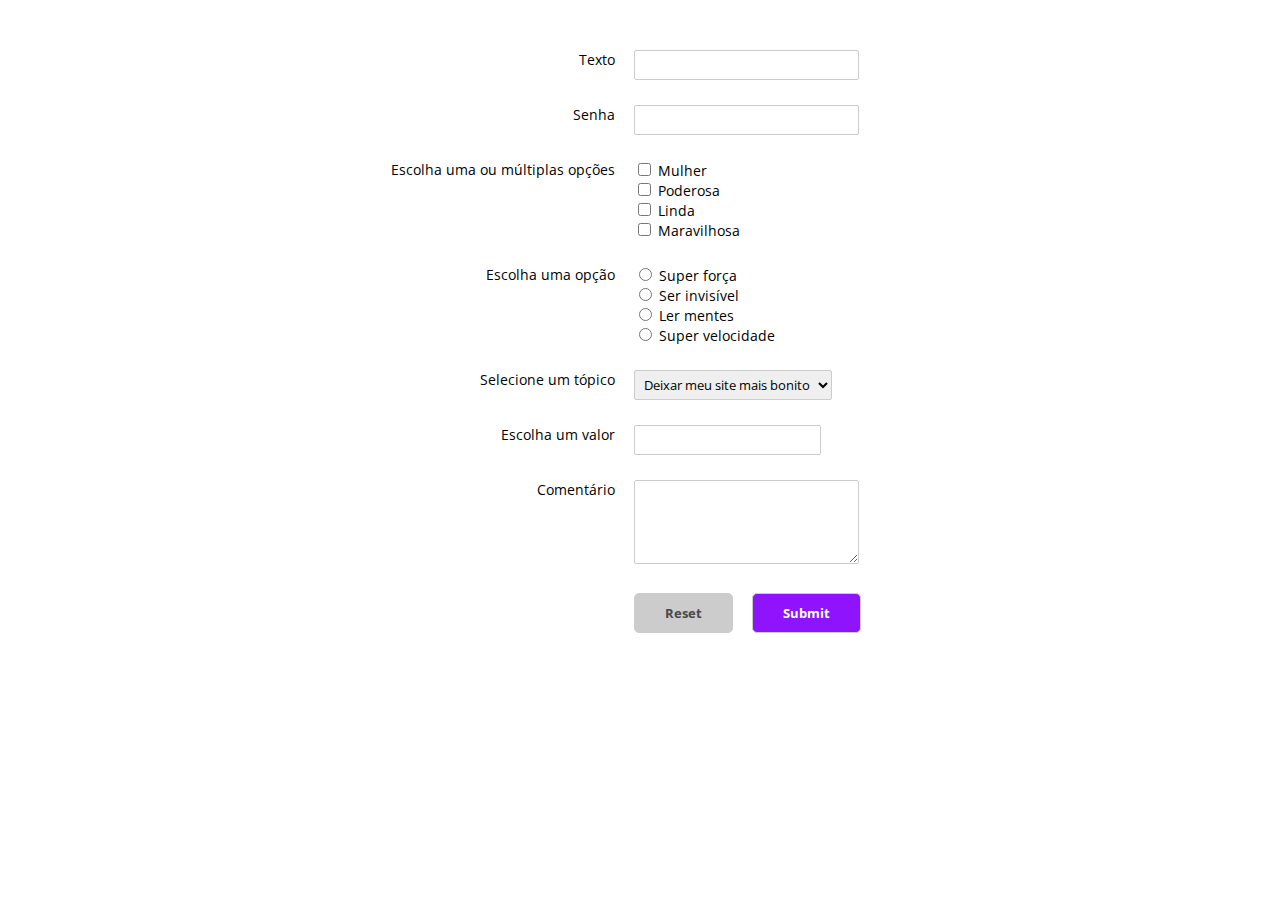
<file: aula-2/exercicio-4/index.html>
<html lang="en">
<head>
    <meta charset="UTF-8">
    <meta name="viewport" content="width=device-width, initial-scale=1.0">
    <meta http-equiv="X-UA-Compatible" content="ie=edge">
    <title>Exercício 4</title>

    <link href="https://fonts.googleapis.com/css?family=Open+Sans" rel="stylesheet">
    <link rel="stylesheet" href="css/style.css">
</head>
<body>
    
    <form action="#" method="GET" class="form">

        <div>
            <label for="texto">Texto</label>
            <input type="text" name="texto" class="half-col">
        </div>

        <div>
            <label for="texto">Senha</label>
            <input type="text" name="texto" class="half-col">
        </div>

        <div>
            <label for="texto">Escolha uma ou múltiplas opções</label>
            <div class="half-col">
                <input type="checkbox" name="mulher" value="Mulher"> Mulher <br>
                <input type="checkbox" name="poderosa" value="Poderosa"> Poderosa
                <br>
                <input type="checkbox" name="linda" value="Linda"> Linda
                <br>
                <input type="checkbox" name="maravilhosa" value="Maravilhosa"> Maravilhosa
            </div>
        </div>

        <div>
            <label for="texto">Escolha uma opção</label>
            <div class="half-col">
                <input type="radio" name="poder" value="Mulher"> Super força <br>
                <input type="radio" name="poder" value="Poderosa"> Ser invisível
                <br>
                <input type="radio" name="poder" value="Linda"> Ler mentes
                <br>
                <input type="radio" name="poder" value="Maravilhosa"> Super velocidade
            </div>
        </div>

        <div>
            <label for="texto">Selecione um tópico</label>
            <select name="dropdown">
                <option value="contato">Deixar meu site mais bonito</option>
                <option value="contato">Acabar com o patriarcado</option>
                <option value="contato">Fazer a revolução feminista</option>
            </select>
        </div>

        <div>
            <label for="texto">Escolha um valor</label>
            <input type="number" name="valor">
        </div>

        <div>
            <label for="texto">Comentário</label>
            <textarea rows="4" col="50" class="half-col"></textarea>
        </div>

        <div class="teste">
            <div class="half-col"></div>
            <button class="btn btn_grey">Reset</button>
            <input class="btn btn_purple" type="submit" value="Submit">
        </div>
    </form>

</body>
</html>
</file>
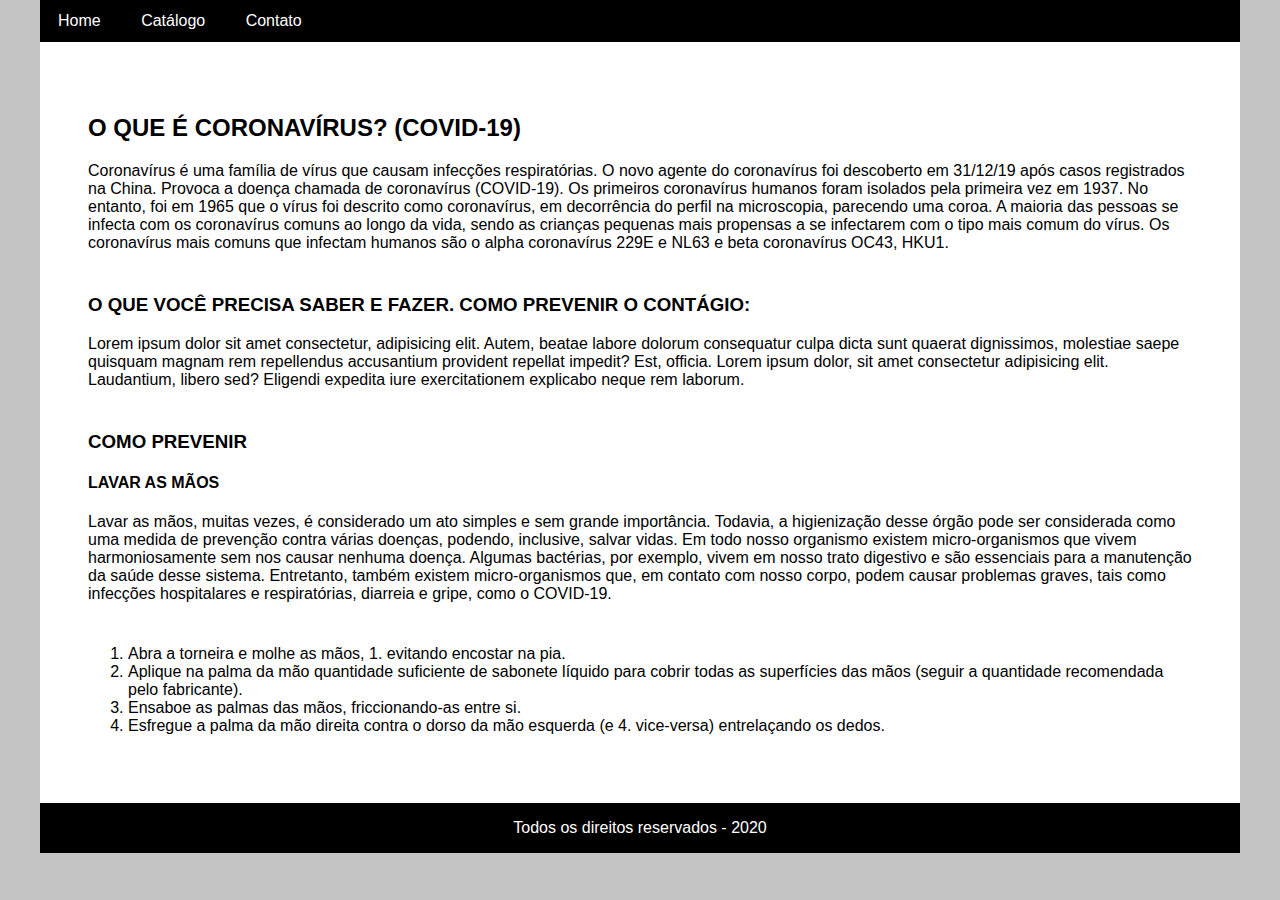
<file: aula-3/exercicio-5/index.html>
<!DOCTYPE html>
<html lang="en">
<head>
    <meta charset="UTF-8">
    <meta name="viewport" content="width=device-width, initial-scale=1.0">
    <title>Menu</title>
    <link rel="stylesheet" href="./css/styles.css">
</head>
<body>
    <header>
        <nav class="menu">
            <ul class="menu-items">
                <li class="menu-item">
                    <a href="" class="menu-item__link">Home</a>
                </li>
                <li class="menu-item">
                    <a href="" class="menu-item__link">Catálogo</a>
                </li>
                <li class="menu-item">
                    <a href="" class="menu-item__link">Contato</a>
                </li>
            </ul>
        </nav>
    </header>

    <main class="main-content">
        <section>
            <h2 class="main-title">O que é coronavírus? (COVID-19)
            </h2>
            <p class="content">
                Coronavírus é uma família de vírus que causam infecções respiratórias. O novo agente do coronavírus foi descoberto em 31/12/19 após casos registrados na China. Provoca a doença chamada de coronavírus (COVID-19).

                Os primeiros coronavírus humanos foram isolados pela primeira vez em 1937. No entanto, foi em 1965 que o vírus foi descrito como coronavírus, em decorrência do perfil na microscopia, parecendo uma coroa.
                
                A maioria das pessoas se infecta com os coronavírus comuns ao longo da vida, sendo as crianças pequenas mais propensas a se infectarem com o tipo mais comum do vírus. Os coronavírus mais comuns que infectam humanos são o alpha coronavírus 229E e NL63 e beta coronavírus OC43, HKU1.
            </p>

            <h3 class="main-title">O que você precisa saber e fazer.
                Como prevenir o contágio:</h3>
            <p class="content">
                Lorem ipsum dolor sit amet consectetur, adipisicing elit. Autem, beatae labore dolorum consequatur culpa dicta sunt quaerat dignissimos, molestiae saepe quisquam magnam rem repellendus accusantium provident repellat impedit? Est, officia.
                Lorem ipsum dolor, sit amet consectetur adipisicing elit. Laudantium, libero sed? Eligendi expedita iure exercitationem explicabo neque rem laborum.
            </p>

            <h3 class="main-title">Como prevenir</h3>
            <h4 class="main-title">Lavar as mãos</h4>
            <p class="content">
                Lavar as mãos, muitas vezes, é considerado um ato simples e sem grande importância. Todavia, a higienização desse órgão pode ser considerada como uma medida de prevenção contra várias doenças, podendo, inclusive, salvar vidas.

                Em todo nosso organismo existem micro-organismos que vivem harmoniosamente sem nos causar nenhuma doença. Algumas bactérias, por exemplo, vivem em nosso trato digestivo e são essenciais para a manutenção da saúde desse sistema. Entretanto, também existem micro-organismos que, em contato com nosso corpo, podem causar problemas graves, tais como infecções hospitalares e respiratórias, diarreia e gripe, como o COVID-19.
                <ol>
                    <li>Abra a torneira e molhe as mãos, 1. evitando encostar na pia.</li>
                    <li>Aplique na palma da mão quantidade
                        suficiente de sabonete líquido para cobrir
                        todas as superfícies das mãos (seguir a
                        quantidade recomendada pelo fabricante).</li>
                    <li>Ensaboe as palmas das mãos, friccionando-as entre si.</li>
                    <li>Esfregue a palma da mão direita
                        contra o dorso da mão esquerda (e 4.
                        vice-versa) entrelaçando os dedos.</li>
                </ol>
            </p>
        </section>
    </main>
    <footer class="footer">
        <p class="footer_info">Todos os direitos reservados - 2020</p>
    </footer>
</body>
</html>
</file>
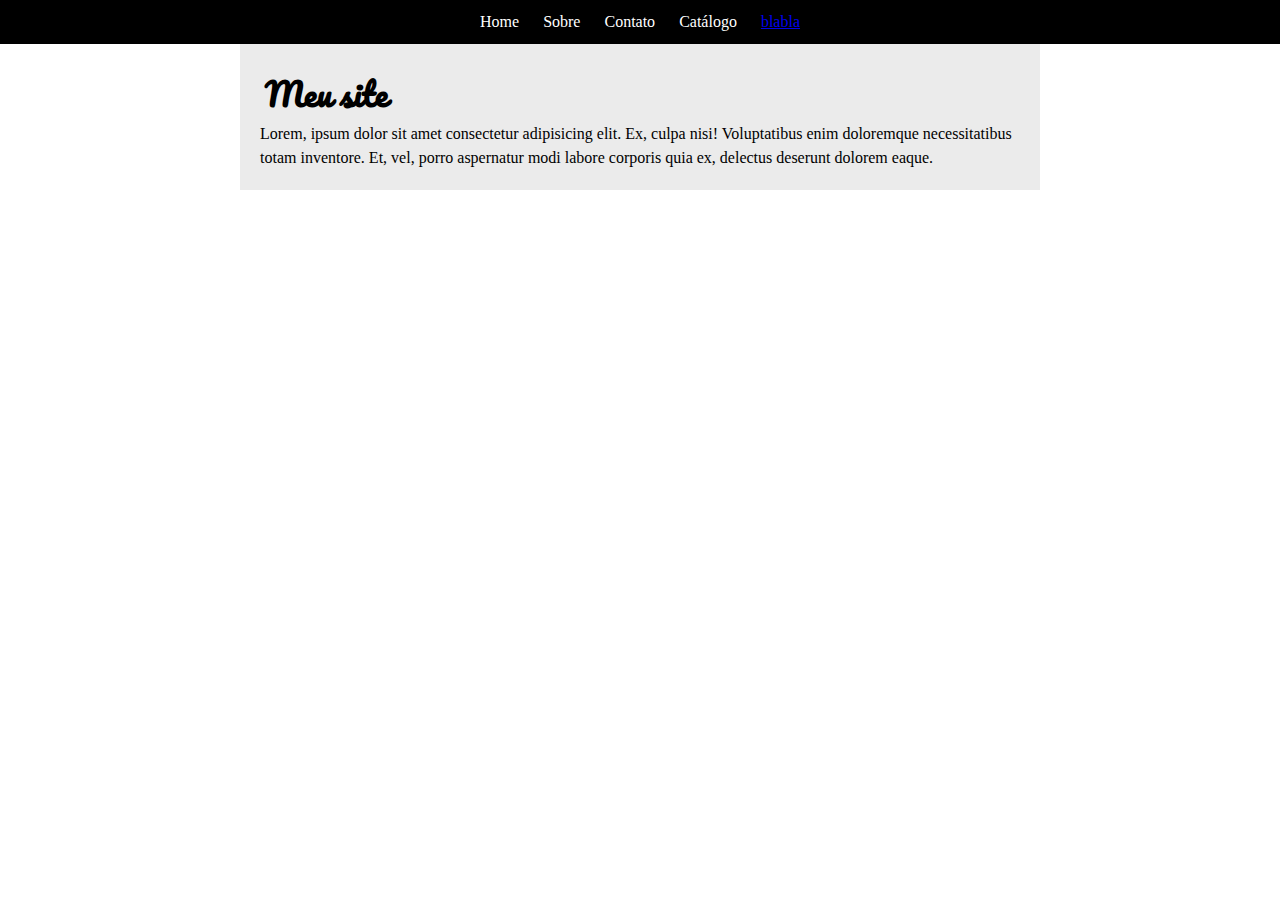
<file: aula-3/exercicio-6/index.html>
<!DOCTYPE html>
<html lang="en">
<head>
    <meta charset="UTF-8">
    <meta name="viewport" content="width=device-width, initial-scale=1.0">
    <title>Document</title>
    <link rel="stylesheet" href="css/style.css">
    <link rel="stylesheet" href="css/reset.css">
    <link href="https://fonts.googleapis.com/css?family=Roboto&display=swap" rel="stylesheet">
    <link href="https://fonts.googleapis.com/css?family=Pacifico&display=swap" rel="stylesheet">
</head>
<body>
    <header>
        <nav class="navbar">
            <ul class="menu">
                <li class="menu-item">Home</li>
                <li class="menu-item">Sobre</li>
                <li class="menu-item">Contato</li>
                <li class="menu-item">Catálogo</li>
                <li class="menu-item">
                    <a href="#">blabla</a>
                </li>
            </ul>
        </nav>
    </header>
    
    <main>
        <section class="texto">
            <h1 class="titulo">Meu site</h1>
            <p>Lorem, ipsum dolor sit amet consectetur adipisicing elit. Ex, culpa nisi! Voluptatibus enim doloremque necessitatibus totam inventore. Et, vel, porro aspernatur modi labore corporis quia ex, delectus deserunt dolorem eaque.</p>
        </section>
    </main>
    
</body>
</html>
</file>
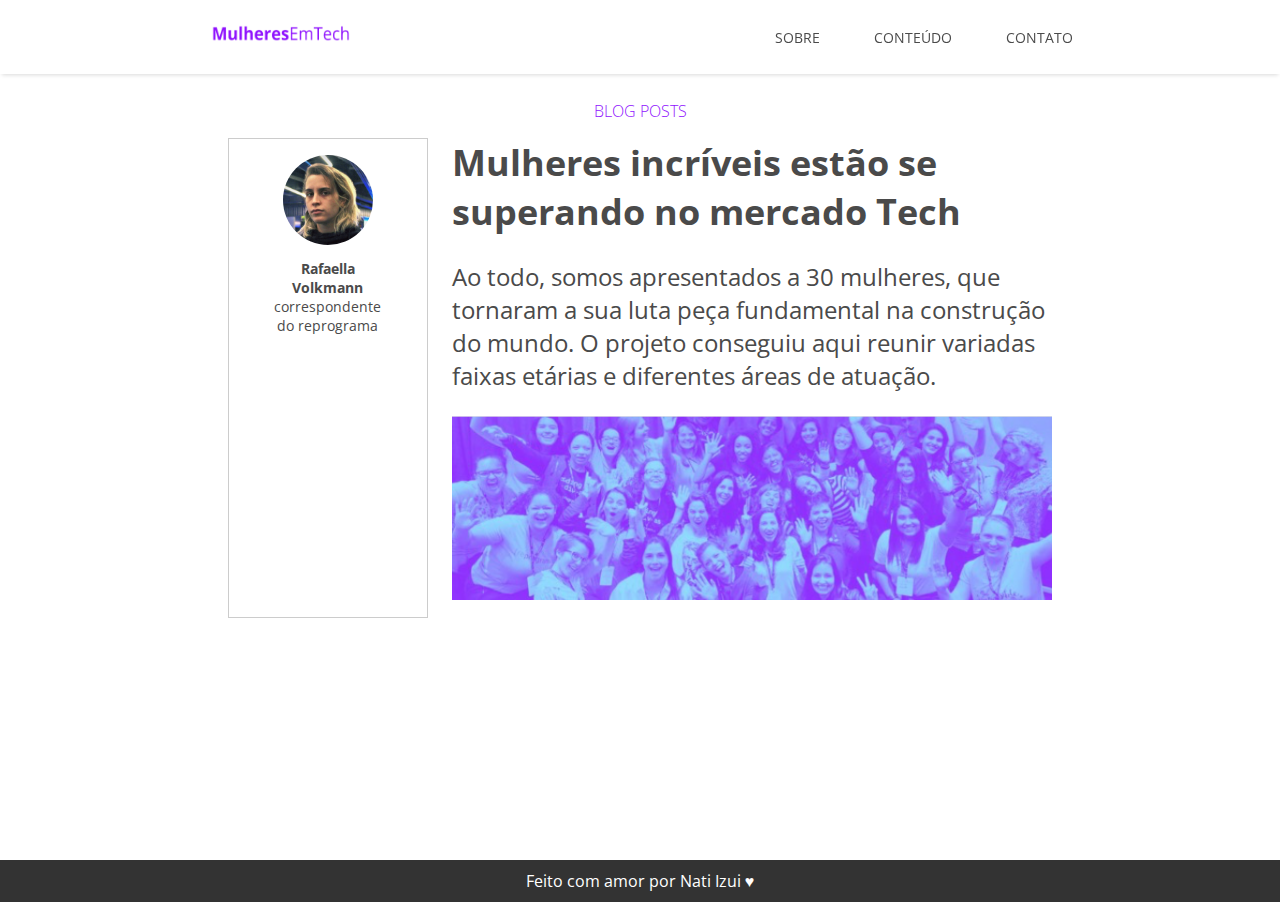
<file: aula-3/exercicio-7/index.html>
<!DOCTYPE html>
<html lang="en">
<head>
  <meta charset="UTF-8">
  <meta name="viewport" content="width=device-width, initial-scale=1.0">
  <meta http-equiv="X-UA-Compatible" content="ie=edge">
  <link href="https://fonts.googleapis.com/css?family=Open+Sans" rel="stylesheet">
  <link rel="stylesheet" href="css/style.css">
  <title>Document</title>
</head>
<body>

  <nav class="navbar">
    <div class="navbar__box">

      <img class="navbar__logo" src="./img/logo.png" alt="logo Mulheres Em Tech">

      <ul class="navbar__nav">
        <li><a href="#">Sobre</a></li>
        <li><a href="#">Conteúdo</a></li>
        <li><a href="#">Contato</a></li>
      </ul>

      <button class="navbar__menu-btn">Menu</button>

    </div>
  </nav>

  <main>
    <section class="posts">

      <h3 class="posts__title">blog posts</h3>

      <aside class="posts__author-area half-column">
        <figure>
          <img src="./img/rafa.jpg" alt="foto da Ralfa">
          <figcaption><p><span>Rafaella Volkmann</span> correspondente do reprograma</p></figcaption>
        </figure>
      </aside>

      <article class="posts__main-area half-column">
        <h1>Mulheres incríveis estão se superando no mercado Tech</h1>
        <p>Ao todo, somos apresentados a 30 mulheres, que tornaram a sua luta peça fundamental na construção do mundo. O projeto conseguiu aqui reunir variadas faixas etárias e diferentes áreas de atuação. </p>
        <img src="./img/img_mulheres.png" alt="foto das alunas da turma 5 do reprograma">
      </article> 

    </section>
  </main>

  <footer>
    Feito com amor por Nati Izui ♥    
  </footer>

</body>
</html>
</file>
<file: aula-2/exercicio-4/css/style.css>
/* GERAL */
* {
    box-sizing: border-box;
}

body {
    font-family: 'Open Sans', Arial, Helvetica, sans-serif;
    font-size: 14px;
}

/* FORM */
.form {
    max-width: 500px;
    margin: 0 auto;
    margin-top: 50px;
}

    .form > div {
        margin-top: 25px;
        
    }

    label {
        display: inline-block;
        width: 45%;
        text-align: right;
        margin-right: 15px;
        vertical-align: top;
    }

    input[type="text"], select, input[type="number"] {
        font-family: 'Open Sans', Arial, Helvetica, sans-serif;
        border-radius: 2px;
        border: 1px solid #ccc;
        height: 30px;
        padding: 5px;
    }

    textarea {
        font-family: 'Open Sans', Arial, Helvetica, sans-serif;
        border-radius: 2px;
        border: 1px solid #ccc;
        padding: 5px;
    }

/* LAYOUT */
.half-col {
    display: inline-block;
    width: 45%;
}

/* BUTTON */
.btn {
    font-family: 'Open Sans', Arial, Helvetica, sans-serif;
    border: 1px solid #ccc;
    padding: 10px 30px;
    font-weight: bold;
    border-radius: 5px;
    transition: all .5s;
    margin-left: 15px;
}

.btn_grey {
    background-color: #ccc;
    color: #4a4a4a;
}

.btn_purple {
    background-color: #9013FE;
    color: white;
}

.btn_grey:hover {
    background-color: #999;
    color: white;
}

.btn_purple:hover {
    background-color: #3a006d;
}

@media screen and (max-width:500px){
    .form > div {
        display: flex;
        flex-direction: column;
        align-items: center;
        }
    label {
        text-align: center;
    }
}
</file>
<file: aula-3/exercicio-5/css/styles.css>
body {
    margin: 0;
    background: #c4c4c4;
    font-family: 'Helvetica', serif;
}

.menu {
    display: flex;
    justify-content: center;
}

.menu-items {
    display: inline-block;
    background: #000;
    list-style: none;
    padding: 0;
    margin: 0;
    width: 1200px;
    text-align: left;
}

.menu-item {
    padding: 12px 18px;
    display: inline-block;
}

.menu-item:hover {
    color: #000;
    background: #ffaa
}

.menu-item__link {
    color: #fff;
    text-decoration: none;
}

.main-content {
    box-sizing: border-box;
    padding: 52px 48px;
    margin: auto;
    max-width: 1200px;
    background: #fff;
}

.content {
    margin-bottom: 42px;
}

.footer_info {
    box-sizing: border-box;
    padding: 16px;
    text-align: center;
    max-width: 1200px;
    margin: auto;
    height: 50px;
    color: #fff;
    background: #000;
}

.main-title {
    text-transform: uppercase;
}

@media screen and (max-width:900px){

    .menu {
        width: 100%;
        display: flex;
        justify-content: center;
    }

    p {
        text-align: justify;
    }

    .menu-items {
        text-align: center;
    }

    .main-content {
        width: 100%;
        height: 100%;
    }

    .footer {
        width: 100%;
    }
    
}
</file>
<file: aula-3/exercicio-7/css/style.css>
/* GERAL */
* {
  color: #4A4A4A;
}

body {
  margin: 0;
  font-family: 'Open Sans', Arial, Helvetica, sans-serif;
}

main {
  min-height: calc(100vh - 40px); 
}

/* NAVBAR */
.navbar {
  position: fixed;
  width: 100%;
  padding: 10px 0;
  box-shadow: 0px 3px 4px -2px rgba(0, 0, 0, 0.15);
  background-color: white;
}

.navbar__box {
  max-width: 1000px;
  margin: 0 auto;
}

.navbar__logo {
  display: inline-block;
  width: 140px;
  height: 20px;
  margin-left: 71px;
}

.navbar__nav {
  display: inline-block;
  margin-left: 420px;
  padding: 0;
}

.navbar__nav li {
  list-style: none;
  display: inline-block;
  margin-right: 50px;
}

.navbar__nav li a {
  text-decoration: none;
  font-size: 14px;
  text-transform: uppercase;
}

.navbar__menu-btn {
  display: none;
}

/* BLOG POSTS */
.posts__title {
  color: #9013FE;
  text-transform: uppercase;
  font-size: 16px;
  font-weight: lighter;
  text-align: center;
  padding-top: 100px;
  margin-top: 0; 
}

/* SECTION */
.posts {
  max-width: 825px;
  margin: 0 auto;
}

.half-column {
  display: inline-block;
  min-height: 480px;
  vertical-align: top;
}
/* AUTHOR AREA */
.posts__author-area {
  border: 1px solid #CCCCCC;
  box-sizing: border-box;
  width: 200px;
}

.posts__author-area img {
  width: 90px;
  height: 90px;
  border-radius: 45px;
  margin: 0 auto;
  display: block;
}

.posts__author-area p {
  font-size: 14px;
  text-align: center;
}

.posts__author-area span {
  font-weight: bold;
}


/* MAIN AREA */
.posts__main-area {
  max-width: 600px;
  margin-left: 20px;
}

.posts__main-area h1 {
  font-weight: bold;
  font-size: 36px;
  margin-top: 0;
}

.posts__main-area p {
  font-size: 24px;
}

.posts__main-area img {
  max-width: 600px;
  width: 100%;
}

/* FOOTER */
footer {
  text-align: center;
  background-color: #333;
  color: white;
  padding: 10px;
  /* height: 50px; */
}

@media screen and (max-width: 900px) {
  .half-column {
    min-height: 200px;
    display: block;
    margin: 0 auto;
  }
  
  .posts__main-area {
    margin-top: 25px; 
    margin-bottom: 25px;
    padding: 0 25px;
  }

  .navbar__box {
    display: flex;
    justify-content: space-between;
    padding: 0 30px;
  }

  .navbar__nav {
    display: none;
  }

  .navbar__menu-btn {
    display: block;
  }

  .posts__title {
    padding-top: 80px;
  }
}
</file>
<file: aula-3/exercicio-6/css/style.css>
/* reseta a margem do box-model 
do body */
/* body {
    font-family: 'Roboto', cursive;
    background: pink;
} */

.menu {
    list-style: none;
    background: #000;
    display: inline-block;
    width: 100%;
}

.menu-item {
    padding: 10px;
    color: #FFF;
    display: inline-block;
    width: auto;
}

.titulo {
    font-family: 'Pacifico', cursive;
    margin: 5px;
}

.navbar{
    background: #000;
    text-align: center;
}

.texto {
    margin: auto;
    max-width: 800px;
    background: #ebebeb;
    padding: 20px;
}


.footer {
    text-align: center;
    background: red;
}

.centralize {
    background: blue;
    max-width: 300px;
}
</file>
